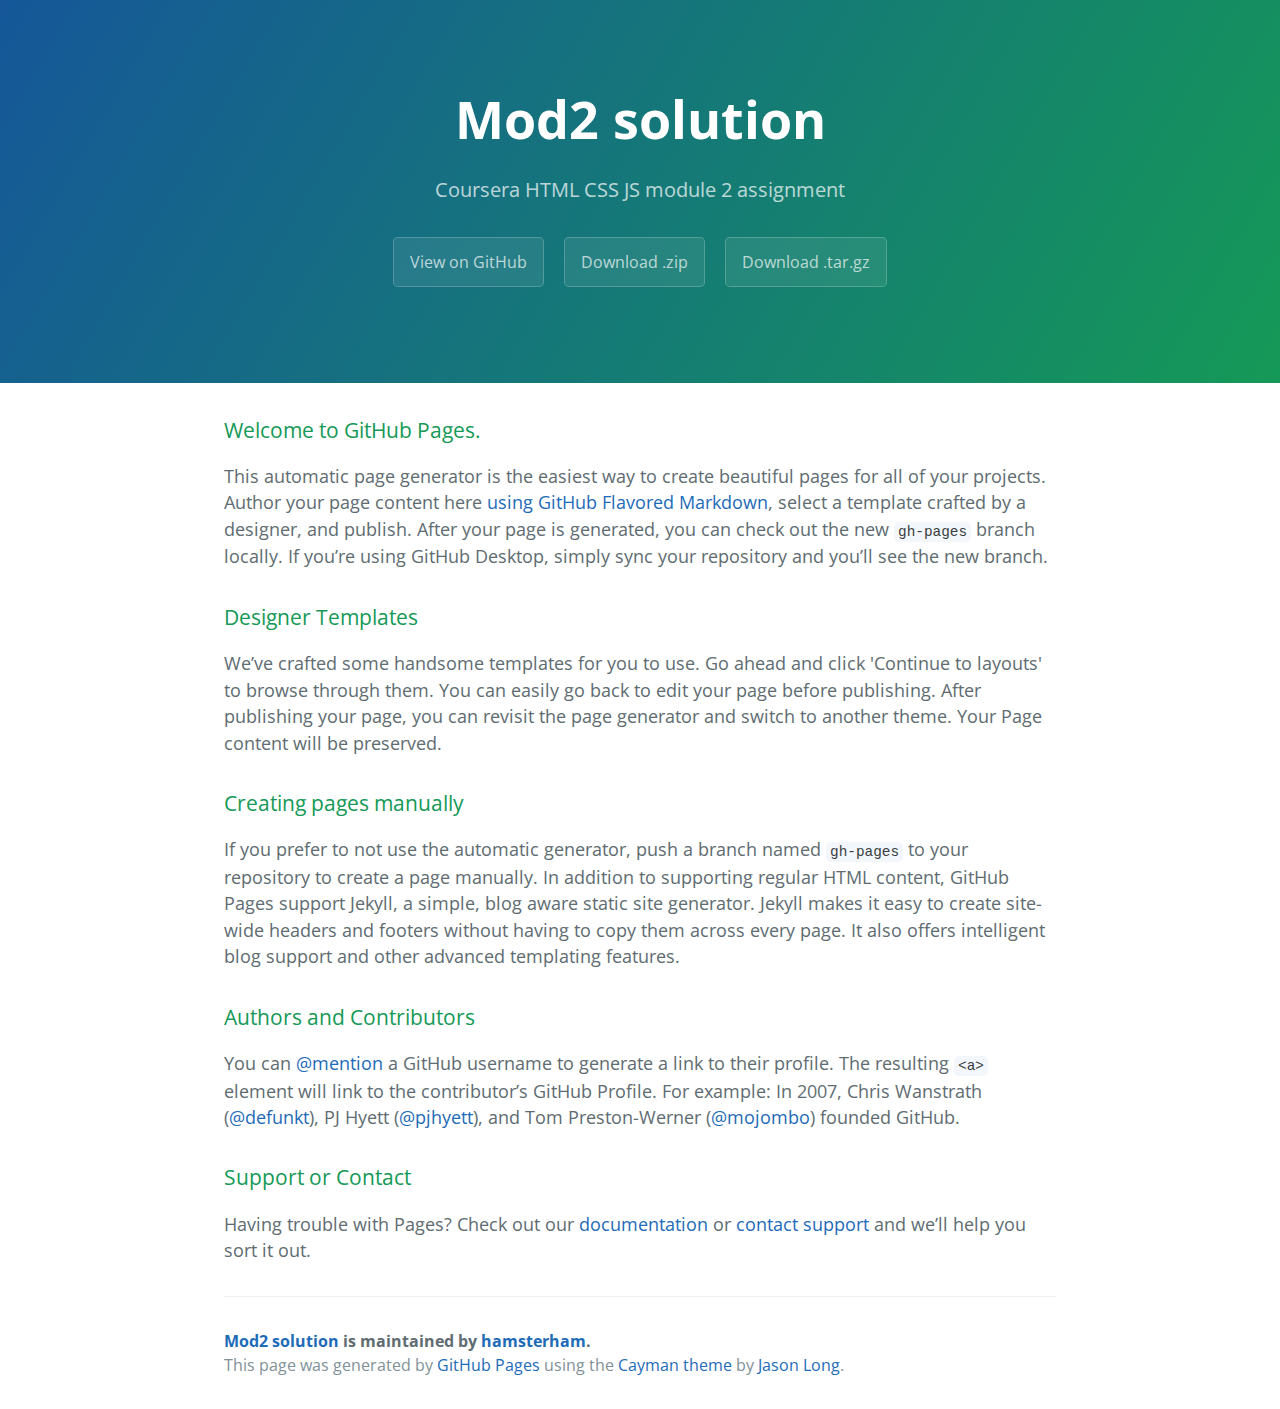
<file: index.html>
<!DOCTYPE html>
<html lang="en-us">
  <head>
    <meta charset="UTF-8">
    <title>Mod2 solution by hamsterham</title>
    <meta name="viewport" content="width=device-width, initial-scale=1">
    <link rel="stylesheet" type="text/css" href="stylesheets/normalize.css" media="screen">
    <link href='https://fonts.googleapis.com/css?family=Open+Sans:400,700' rel='stylesheet' type='text/css'>
    <link rel="stylesheet" type="text/css" href="stylesheets/stylesheet.css" media="screen">
    <link rel="stylesheet" type="text/css" href="stylesheets/github-light.css" media="screen">
  </head>
  <body>
    <section class="page-header">
      <h1 class="project-name">Mod2 solution</h1>
      <h2 class="project-tagline">Coursera HTML CSS JS module 2 assignment</h2>
      <a href="https://github.com/hamsterham/mod2_solution" class="btn">View on GitHub</a>
      <a href="https://github.com/hamsterham/mod2_solution/zipball/master" class="btn">Download .zip</a>
      <a href="https://github.com/hamsterham/mod2_solution/tarball/master" class="btn">Download .tar.gz</a>
    </section>

    <section class="main-content">
      <h3>
<a id="welcome-to-github-pages" class="anchor" href="#welcome-to-github-pages" aria-hidden="true"><span aria-hidden="true" class="octicon octicon-link"></span></a>Welcome to GitHub Pages.</h3>

<p>This automatic page generator is the easiest way to create beautiful pages for all of your projects. Author your page content here <a href="https://guides.github.com/features/mastering-markdown/">using GitHub Flavored Markdown</a>, select a template crafted by a designer, and publish. After your page is generated, you can check out the new <code>gh-pages</code> branch locally. If you’re using GitHub Desktop, simply sync your repository and you’ll see the new branch.</p>

<h3>
<a id="designer-templates" class="anchor" href="#designer-templates" aria-hidden="true"><span aria-hidden="true" class="octicon octicon-link"></span></a>Designer Templates</h3>

<p>We’ve crafted some handsome templates for you to use. Go ahead and click 'Continue to layouts' to browse through them. You can easily go back to edit your page before publishing. After publishing your page, you can revisit the page generator and switch to another theme. Your Page content will be preserved.</p>

<h3>
<a id="creating-pages-manually" class="anchor" href="#creating-pages-manually" aria-hidden="true"><span aria-hidden="true" class="octicon octicon-link"></span></a>Creating pages manually</h3>

<p>If you prefer to not use the automatic generator, push a branch named <code>gh-pages</code> to your repository to create a page manually. In addition to supporting regular HTML content, GitHub Pages support Jekyll, a simple, blog aware static site generator. Jekyll makes it easy to create site-wide headers and footers without having to copy them across every page. It also offers intelligent blog support and other advanced templating features.</p>

<h3>
<a id="authors-and-contributors" class="anchor" href="#authors-and-contributors" aria-hidden="true"><span aria-hidden="true" class="octicon octicon-link"></span></a>Authors and Contributors</h3>

<p>You can <a href="https://help.github.com/articles/basic-writing-and-formatting-syntax/#mentioning-users-and-teams" class="user-mention">@mention</a> a GitHub username to generate a link to their profile. The resulting <code>&lt;a&gt;</code> element will link to the contributor’s GitHub Profile. For example: In 2007, Chris Wanstrath (<a href="https://github.com/defunkt" class="user-mention">@defunkt</a>), PJ Hyett (<a href="https://github.com/pjhyett" class="user-mention">@pjhyett</a>), and Tom Preston-Werner (<a href="https://github.com/mojombo" class="user-mention">@mojombo</a>) founded GitHub.</p>

<h3>
<a id="support-or-contact" class="anchor" href="#support-or-contact" aria-hidden="true"><span aria-hidden="true" class="octicon octicon-link"></span></a>Support or Contact</h3>

<p>Having trouble with Pages? Check out our <a href="https://help.github.com/pages">documentation</a> or <a href="https://github.com/contact">contact support</a> and we’ll help you sort it out.</p>

      <footer class="site-footer">
        <span class="site-footer-owner"><a href="https://github.com/hamsterham/mod2_solution">Mod2 solution</a> is maintained by <a href="https://github.com/hamsterham">hamsterham</a>.</span>

        <span class="site-footer-credits">This page was generated by <a href="https://pages.github.com">GitHub Pages</a> using the <a href="https://github.com/jasonlong/cayman-theme">Cayman theme</a> by <a href="https://twitter.com/jasonlong">Jason Long</a>.</span>
      </footer>

    </section>

  
  </body>
</html>
</file>
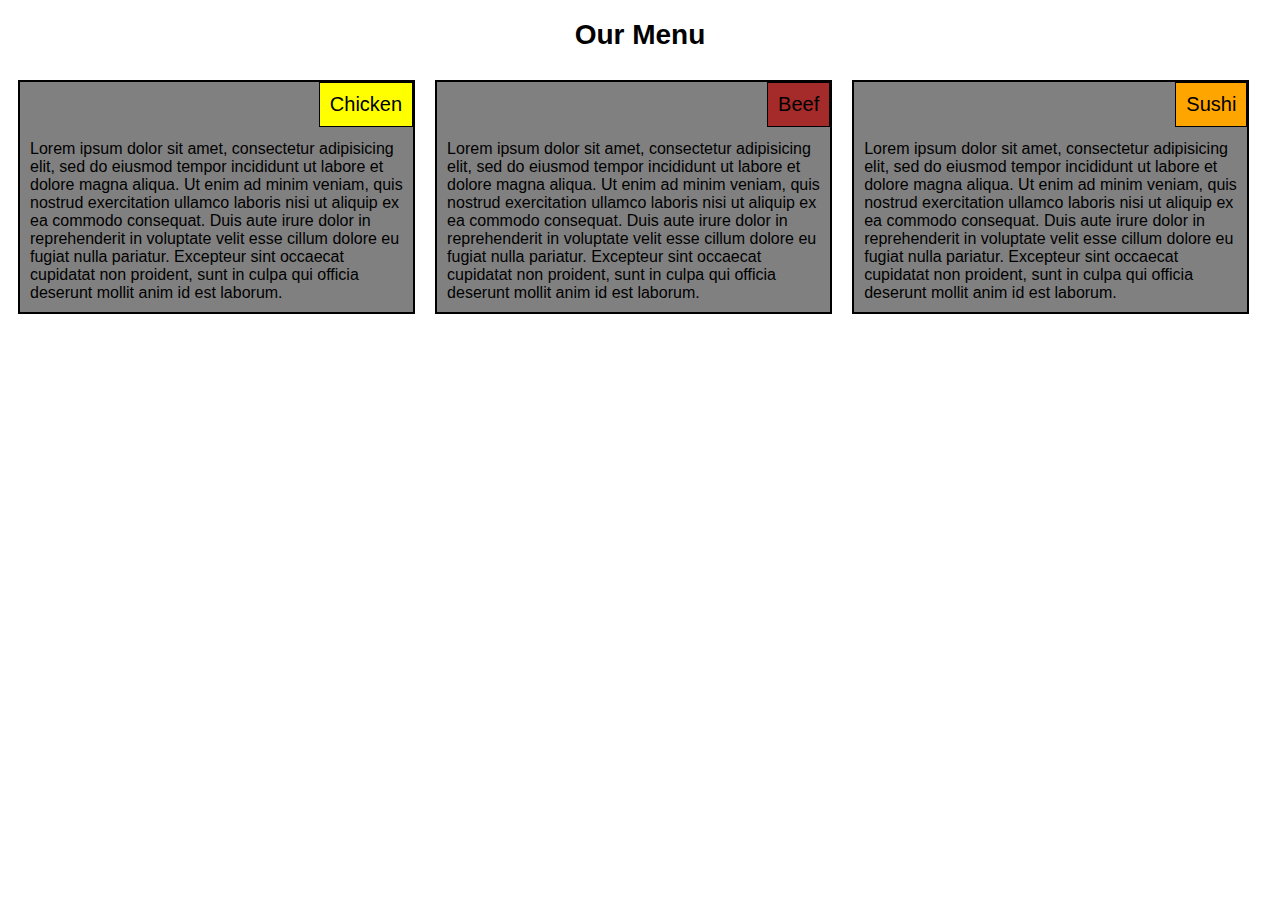
<file: mod2_solution/index.html>
<!DOCTYPE html>
<html>
<head>
	<title>Mod 2 Solution</title>
	<meta charset="utf-8">
	<meta http-equiv="X-UA-Compatible" content="IE=edge">
	<meta name="viewport" content="width=device-width, initial-scale=1">    
	<link rel="stylesheet" href="css/styles.css">
</head>
<body>
	<h1 class="header">Our Menu</h1>

	<div class="col-lg-4 col-md-6 col-sm-12">
	<div class="dish">
		<div class="dish_title chicken_title">Chicken</div>
		<div class="content"> Lorem ipsum dolor sit amet, consectetur adipisicing elit, sed do eiusmod			
			tempor incididunt ut labore et dolore magna aliqua. Ut enim ad minim veniam,
			quis nostrud exercitation ullamco laboris nisi ut aliquip ex ea commodo
			consequat. Duis aute irure dolor in reprehenderit in voluptate velit esse
			cillum dolore eu fugiat nulla pariatur. Excepteur sint occaecat cupidatat non
			proident, sunt in culpa qui officia deserunt mollit anim id est laborum.</div>
	</div>
	</div>	
	<div class="col-lg-4 col-md-6 col-sm-12">
	<div class="dish">
		<div class="dish_title beef_title">Beef</div>
		<div class="content"> Lorem ipsum dolor sit amet, consectetur adipisicing elit, sed do eiusmod			
			tempor incididunt ut labore et dolore magna aliqua. Ut enim ad minim veniam,
			quis nostrud exercitation ullamco laboris nisi ut aliquip ex ea commodo
			consequat. Duis aute irure dolor in reprehenderit in voluptate velit esse
			cillum dolore eu fugiat nulla pariatur. Excepteur sint occaecat cupidatat non
			proident, sunt in culpa qui officia deserunt mollit anim id est laborum.</div>
	</div>
	</div>	
	<div class="col-lg-4 col-md-12 col-sm-12">
	<div class="dish">
		<div class="dish_title sushi_title">Sushi</div>
		<div class="content"> Lorem ipsum dolor sit amet, consectetur adipisicing elit, sed do eiusmod			
			tempor incididunt ut labore et dolore magna aliqua. Ut enim ad minim veniam,
			quis nostrud exercitation ullamco laboris nisi ut aliquip ex ea commodo
			consequat. Duis aute irure dolor in reprehenderit in voluptate velit esse
			cillum dolore eu fugiat nulla pariatur. Excepteur sint occaecat cupidatat non
			proident, sunt in culpa qui officia deserunt mollit anim id est laborum.</div>
	</div>
	
</body>
</html>
</file>
<file: stylesheets/stylesheet.css>
* {
  box-sizing: border-box; }

body {
  padding: 0;
  margin: 0;
  font-family: "Open Sans", "Helvetica Neue", Helvetica, Arial, sans-serif;
  font-size: 16px;
  line-height: 1.5;
  color: #606c71; }

a {
  color: #1e6bb8;
  text-decoration: none; }
  a:hover {
    text-decoration: underline; }

.btn {
  display: inline-block;
  margin-bottom: 1rem;
  color: rgba(255, 255, 255, 0.7);
  background-color: rgba(255, 255, 255, 0.08);
  border-color: rgba(255, 255, 255, 0.2);
  border-style: solid;
  border-width: 1px;
  border-radius: 0.3rem;
  transition: color 0.2s, background-color 0.2s, border-color 0.2s; }
  .btn + .btn {
    margin-left: 1rem; }

.btn:hover {
  color: rgba(255, 255, 255, 0.8);
  text-decoration: none;
  background-color: rgba(255, 255, 255, 0.2);
  border-color: rgba(255, 255, 255, 0.3); }

@media screen and (min-width: 64em) {
  .btn {
    padding: 0.75rem 1rem; } }

@media screen and (min-width: 42em) and (max-width: 64em) {
  .btn {
    padding: 0.6rem 0.9rem;
    font-size: 0.9rem; } }

@media screen and (max-width: 42em) {
  .btn {
    display: block;
    width: 100%;
    padding: 0.75rem;
    font-size: 0.9rem; }
    .btn + .btn {
      margin-top: 1rem;
      margin-left: 0; } }

.page-header {
  color: #fff;
  text-align: center;
  background-color: #159957;
  background-image: linear-gradient(120deg, #155799, #159957); }

@media screen and (min-width: 64em) {
  .page-header {
    padding: 5rem 6rem; } }

@media screen and (min-width: 42em) and (max-width: 64em) {
  .page-header {
    padding: 3rem 4rem; } }

@media screen and (max-width: 42em) {
  .page-header {
    padding: 2rem 1rem; } }

.project-name {
  margin-top: 0;
  margin-bottom: 0.1rem; }

@media screen and (min-width: 64em) {
  .project-name {
    font-size: 3.25rem; } }

@media screen and (min-width: 42em) and (max-width: 64em) {
  .project-name {
    font-size: 2.25rem; } }

@media screen and (max-width: 42em) {
  .project-name {
    font-size: 1.75rem; } }

.project-tagline {
  margin-bottom: 2rem;
  font-weight: normal;
  opacity: 0.7; }

@media screen and (min-width: 64em) {
  .project-tagline {
    font-size: 1.25rem; } }

@media screen and (min-width: 42em) and (max-width: 64em) {
  .project-tagline {
    font-size: 1.15rem; } }

@media screen and (max-width: 42em) {
  .project-tagline {
    font-size: 1rem; } }

.main-content :first-child {
  margin-top: 0; }
.main-content img {
  max-width: 100%; }
.main-content h1, .main-content h2, .main-content h3, .main-content h4, .main-content h5, .main-content h6 {
  margin-top: 2rem;
  margin-bottom: 1rem;
  font-weight: normal;
  color: #159957; }
.main-content p {
  margin-bottom: 1em; }
.main-content code {
  padding: 2px 4px;
  font-family: Consolas, "Liberation Mono", Menlo, Courier, monospace;
  font-size: 0.9rem;
  color: #383e41;
  background-color: #f3f6fa;
  border-radius: 0.3rem; }
.main-content pre {
  padding: 0.8rem;
  margin-top: 0;
  margin-bottom: 1rem;
  font: 1rem Consolas, "Liberation Mono", Menlo, Courier, monospace;
  color: #567482;
  word-wrap: normal;
  background-color: #f3f6fa;
  border: solid 1px #dce6f0;
  border-radius: 0.3rem; }
  .main-content pre > code {
    padding: 0;
    margin: 0;
    font-size: 0.9rem;
    color: #567482;
    word-break: normal;
    white-space: pre;
    background: transparent;
    border: 0; }
.main-content .highlight {
  margin-bottom: 1rem; }
  .main-content .highlight pre {
    margin-bottom: 0;
    word-break: normal; }
.main-content .highlight pre, .main-content pre {
  padding: 0.8rem;
  overflow: auto;
  font-size: 0.9rem;
  line-height: 1.45;
  border-radius: 0.3rem; }
.main-content pre code, .main-content pre tt {
  display: inline;
  max-width: initial;
  padding: 0;
  margin: 0;
  overflow: initial;
  line-height: inherit;
  word-wrap: normal;
  background-color: transparent;
  border: 0; }
  .main-content pre code:before, .main-content pre code:after, .main-content pre tt:before, .main-content pre tt:after {
    content: normal; }
.main-content ul, .main-content ol {
  margin-top: 0; }
.main-content blockquote {
  padding: 0 1rem;
  margin-left: 0;
  color: #819198;
  border-left: 0.3rem solid #dce6f0; }
  .main-content blockquote > :first-child {
    margin-top: 0; }
  .main-content blockquote > :last-child {
    margin-bottom: 0; }
.main-content table {
  display: block;
  width: 100%;
  overflow: auto;
  word-break: normal;
  word-break: keep-all; }
  .main-content table th {
    font-weight: bold; }
  .main-content table th, .main-content table td {
    padding: 0.5rem 1rem;
    border: 1px solid #e9ebec; }
.main-content dl {
  padding: 0; }
  .main-content dl dt {
    padding: 0;
    margin-top: 1rem;
    font-size: 1rem;
    font-weight: bold; }
  .main-content dl dd {
    padding: 0;
    margin-bottom: 1rem; }
.main-content hr {
  height: 2px;
  padding: 0;
  margin: 1rem 0;
  background-color: #eff0f1;
  border: 0; }

@media screen and (min-width: 64em) {
  .main-content {
    max-width: 64rem;
    padding: 2rem 6rem;
    margin: 0 auto;
    font-size: 1.1rem; } }

@media screen and (min-width: 42em) and (max-width: 64em) {
  .main-content {
    padding: 2rem 4rem;
    font-size: 1.1rem; } }

@media screen and (max-width: 42em) {
  .main-content {
    padding: 2rem 1rem;
    font-size: 1rem; } }

.site-footer {
  padding-top: 2rem;
  margin-top: 2rem;
  border-top: solid 1px #eff0f1; }

.site-footer-owner {
  display: block;
  font-weight: bold; }

.site-footer-credits {
  color: #819198; }

@media screen and (min-width: 64em) {
  .site-footer {
    font-size: 1rem; } }

@media screen and (min-width: 42em) and (max-width: 64em) {
  .site-footer {
    font-size: 1rem; } }

@media screen and (max-width: 42em) {
  .site-footer {
    font-size: 0.9rem; } }
</file>
<file: stylesheets/github-light.css>
/*
   Copyright 2014 GitHub Inc.

   Licensed under the Apache License, Version 2.0 (the "License");
   you may not use this file except in compliance with the License.
   You may obtain a copy of the License at

       http://www.apache.org/licenses/LICENSE-2.0

   Unless required by applicable law or agreed to in writing, software
   distributed under the License is distributed on an "AS IS" BASIS,
   WITHOUT WARRANTIES OR CONDITIONS OF ANY KIND, either express or implied.
   See the License for the specific language governing permissions and
   limitations under the License.

*/

.pl-c /* comment */ {
  color: #969896;
}

.pl-c1      /* constant, markup.raw, meta.diff.header, meta.module-reference, meta.property-name, support, support.constant, support.variable, variable.other.constant */,
.pl-s .pl-v /* string variable */ {
  color: #0086b3;
}

.pl-e  /* entity */,
.pl-en /* entity.name */ {
  color: #795da3;
}

.pl-s .pl-s1 /* string source */,
.pl-smi      /* storage.modifier.import, storage.modifier.package, storage.type.java, variable.other, variable.parameter.function */ {
  color: #333;
}

.pl-ent /* entity.name.tag */ {
  color: #63a35c;
}

.pl-k /* keyword, storage, storage.type */ {
  color: #a71d5d;
}

.pl-pds              /* punctuation.definition.string, string.regexp.character-class */,
.pl-s                /* string */,
.pl-s .pl-pse .pl-s1 /* string punctuation.section.embedded source */,
.pl-sr               /* string.regexp */,
.pl-sr .pl-cce       /* string.regexp constant.character.escape */,
.pl-sr .pl-sra       /* string.regexp string.regexp.arbitrary-repitition */,
.pl-sr .pl-sre       /* string.regexp source.ruby.embedded */ {
  color: #183691;
}

.pl-v /* variable */ {
  color: #ed6a43;
}

.pl-id /* invalid.deprecated */ {
  color: #b52a1d;
}

.pl-ii /* invalid.illegal */ {
  background-color: #b52a1d;
  color: #f8f8f8;
}

.pl-sr .pl-cce /* string.regexp constant.character.escape */ {
  color: #63a35c;
  font-weight: bold;
}

.pl-ml /* markup.list */ {
  color: #693a17;
}

.pl-mh        /* markup.heading */,
.pl-mh .pl-en /* markup.heading entity.name */,
.pl-ms        /* meta.separator */ {
  color: #1d3e81;
  font-weight: bold;
}

.pl-mq /* markup.quote */ {
  color: #008080;
}

.pl-mi /* markup.italic */ {
  color: #333;
  font-style: italic;
}

.pl-mb /* markup.bold */ {
  color: #333;
  font-weight: bold;
}

.pl-md /* markup.deleted, meta.diff.header.from-file */ {
  background-color: #ffecec;
  color: #bd2c00;
}

.pl-mi1 /* markup.inserted, meta.diff.header.to-file */ {
  background-color: #eaffea;
  color: #55a532;
}

.pl-mdr /* meta.diff.range */ {
  color: #795da3;
  font-weight: bold;
}

.pl-mo /* meta.output */ {
  color: #1d3e81;
}
</file>
<file: mod2_solution/css/styles.css>
/********** Base styles **********/
* {
  box-sizing: border-box;
  font-family: Helvetica, Arial, sans-serif;
  font-size: 1em;
}

h1.header {  
  text-align: center;
  font-size: 1.75em;
}

p {
/*  border: 1px solid black;
  background-color: #A52A2A;
  width: 90%;
  height: 150px;
  margin-right: auto;
  margin-left: auto;
  font-family: Helvetica;
  color: white;*/
}

.row {
  width: 100%;
}

.dish {
  background-color: gray;  
  position: relative;
  border: 2px solid black;    
  padding: 10px;
  margin: 10px;
}

.dish_title {  
  position: absolute;    
  padding: 10px;
  border:  1px solid black;   
  top: 0px;
  right: 0px; 
  font-size: 1.25em;
}

.chicken_title {
  background-color: yellow;
}
.beef_title {
  background-color: brown;
}
.sushi_title {
  background-color: orange;
}
.content {
  /*position: relative;*/
  margin-top: 3em;
}




/********** Large devices only **********/
@media (min-width: 992px) {
  .col-lg-1, .col-lg-2, .col-lg-3, .col-lg-4, .col-lg-5, .col-lg-6, .col-lg-7, .col-lg-8, .col-lg-9, .col-lg-10, .col-lg-11, .col-lg-12 {
    float: left;    
    /*border: 1px solid green;*/
  }
  .col-lg-1 {
    width: 8.33%;
  }
  .col-lg-2 {
    width: 16.66%;
  }
  .col-lg-3 {
    width: 25%;
  }
  .col-lg-4 {
    width: 33%;
  }
  .col-lg-5 {
    width: 41.66%;
  }
  .col-lg-6 {
    width: 50%;
  }
  .col-lg-7 {
    width: 58.33%;
  }
  .col-lg-8 {
    width: 66.66%;
  }
  .col-lg-9 {
    width: 74.99%;
  }
  .col-lg-10 {
    width: 83.33%;
  }
  .col-lg-11 {
    width: 91.66%;
  }
  .col-lg-12 {
    width: 100%;
  }
}

/********** Tablet devices only **********/
@media (min-width: 768px) and (max-width: 991px) {
  .col-md-1, .col-md-2, .col-md-3, .col-md-4, .col-md-5, .col-md-6, .col-md-7, .col-md-8, .col-md-9, .col-md-10, .col-md-11, .col-md-12 {
    float: left;
    /*border: 1px solid green;*/
  }
  .col-md-1 {
    width: 8.33%;
  }
  .col-md-2 {
    width: 16.66%;
  }
  .col-md-3 {
    width: 25%;
  }
  .col-md-4 {
    width: 33%;
  }
  .col-md-5 {
    width: 41.66%;
  }
  .col-md-6 {
    width: 50%;
  }
  .col-md-7 {
    width: 58.33%;
  }
  .col-md-8 {
    width: 66.66%;
  }
  .col-md-9 {
    width: 74.99%;
  }
  .col-md-10 {
    width: 83.33%;
  }
  .col-md-11 {
    width: 91.66%;
  }
  .col-md-12 {
    width: 100%;
  }
}

/********** Mobile devices only **********/
@media (max-width: 767px) {
  .col-sm-1, .col-sm-2, .col-sm-3, .col-sm-4, .col-sm-5, .col-sm-6, .col-sm-7, .col-sm-8, .col-sm-9, .col-sm-10, .col-sm-11, .col-sm-12 {
    float: left;    
    /*border: 1px solid green;*/
  }
  .col-sm-1 {
    width: 8.33%;
  }
  .col-sm-2 {
    width: 16.66%;
  }
  .col-sm-3 {
    width: 25%;
  }
  .col-sm-4 {
    width: 33%;
  }
  .col-sm-5 {
    width: 41.66%;
  }
  .col-sm-6 {
    width: 50%;
  }
  .col-sm-7 {
    width: 58.33%;
  }
  .col-sm-8 {
    width: 66.66%;
  }
  .col-sm-9 {
    width: 74.99%;
  }
  .col-sm-10 {
    width: 83.33%;
  }
  .col-sm-11 {
    width: 91.66%;
  }
  .col-sm-12 {
    width: 100%;
  }
}
</file>
